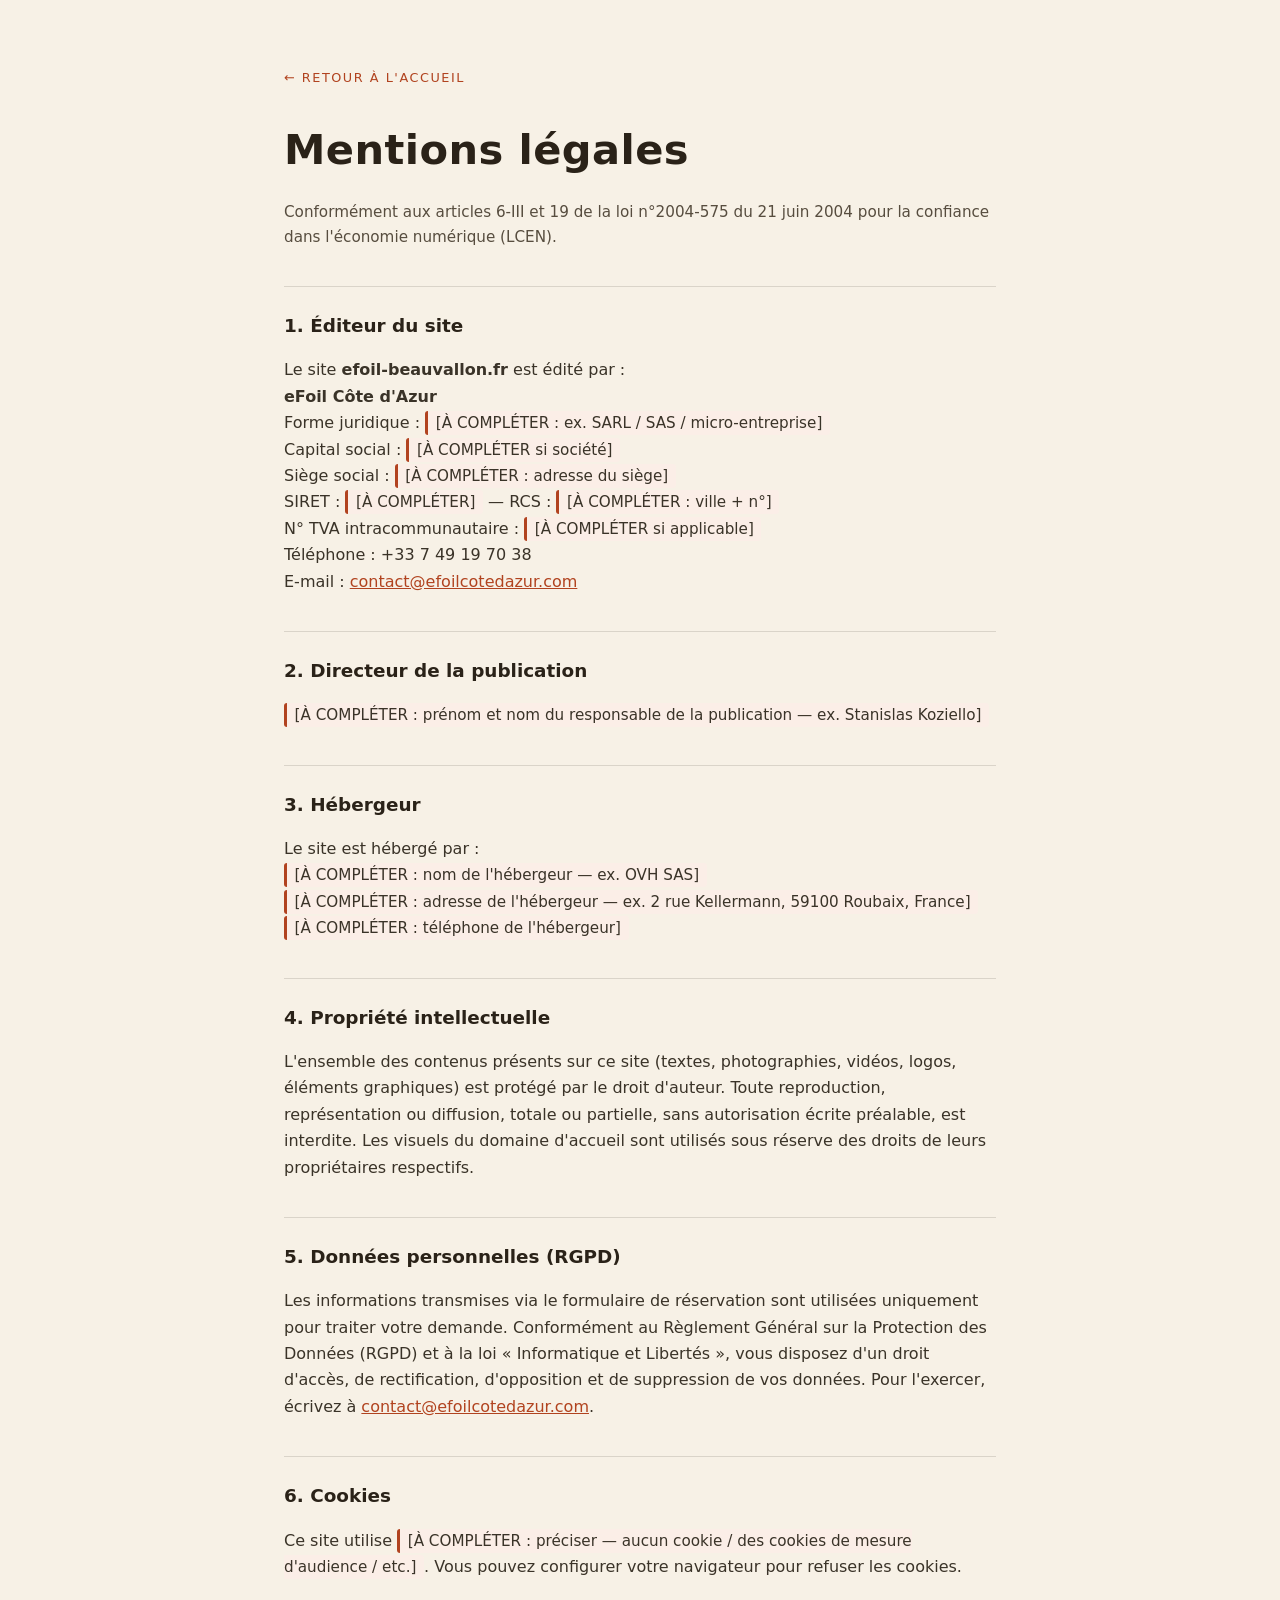
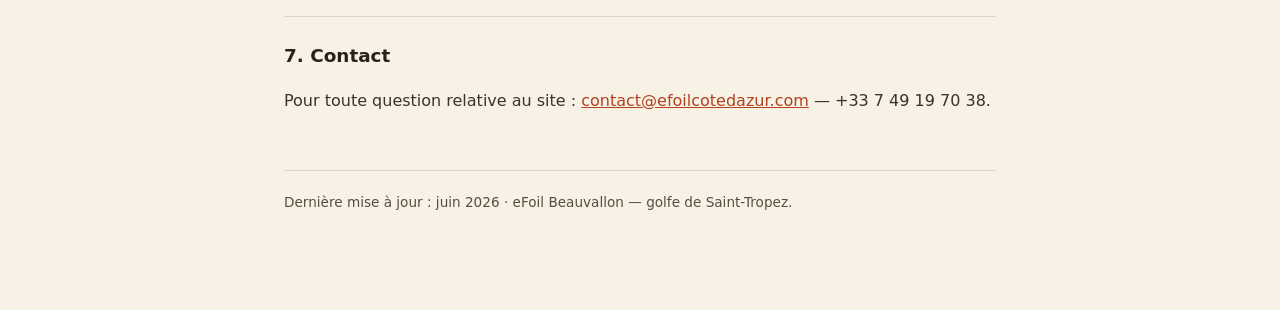
<file: mentions-legales.html>
<!doctype html>
<html lang="fr">
<head>
<meta charset="utf-8">
<meta name="viewport" content="width=device-width, initial-scale=1">
<meta name="robots" content="noindex,follow">
<title>Mentions légales — eFoil Beauvallon</title>
<link rel="canonical" href="https://efoil-beauvallon.fr/mentions-legales.html">
<style>
:root{ --cream:#f7f1e6; --sand:#efe6d4; --espresso:#2b2419; --terra:#b1431f; --taupe:#574d3f; --line:rgba(43,36,25,.14); }
*{ box-sizing:border-box; }
body{ margin:0; font-family:'Switzer',system-ui,-apple-system,'Segoe UI',Roboto,sans-serif; color:#2a2218; background:var(--cream); line-height:1.65; }
.wrap{ max-width:760px; margin:0 auto; padding:64px 24px 96px; }
a{ color:var(--terra); }
.back{ display:inline-block; font-size:.8rem; letter-spacing:.12em; text-transform:uppercase; margin-bottom:28px; text-decoration:none; }
h1{ font-size:clamp(1.9rem,4vw,2.6rem); margin:0 0 8px; letter-spacing:.01em; }
.sub{ color:var(--taupe); font-size:.95rem; margin-bottom:36px; }
h2{ font-size:1.15rem; margin:36px 0 10px; border-top:1px solid var(--line); padding-top:24px; }
p,li{ font-size:1rem; color:#3a3328; }
.todo{ background:#fbeee7; border-left:3px solid var(--terra); padding:.2em .5em; border-radius:3px; font-size:.95rem; }
footer{ margin-top:56px; border-top:1px solid var(--line); padding-top:20px; font-size:.85rem; color:var(--taupe); }
</style>
</head>
<body>
<div class="wrap">
  <a class="back" href="index.html">← Retour à l'accueil</a>
  <h1>Mentions légales</h1>
  <p class="sub">Conformément aux articles 6-III et 19 de la loi n°2004-575 du 21 juin 2004 pour la confiance dans l'économie numérique (LCEN).</p>

  <h2>1. Éditeur du site</h2>
  <p>
    Le site <strong>efoil-beauvallon.fr</strong> est édité par :<br>
    <strong>eFoil Côte d'Azur</strong><br>
    Forme juridique : <span class="todo">[À COMPLÉTER : ex. SARL / SAS / micro-entreprise]</span><br>
    Capital social : <span class="todo">[À COMPLÉTER si société]</span><br>
    Siège social : <span class="todo">[À COMPLÉTER : adresse du siège]</span><br>
    SIRET : <span class="todo">[À COMPLÉTER]</span> — RCS : <span class="todo">[À COMPLÉTER : ville + n°]</span><br>
    N° TVA intracommunautaire : <span class="todo">[À COMPLÉTER si applicable]</span><br>
    Téléphone : +33 7 49 19 70 38<br>
    E-mail : <a href="mailto:contact@efoilcotedazur.com">contact@efoilcotedazur.com</a>
  </p>

  <h2>2. Directeur de la publication</h2>
  <p><span class="todo">[À COMPLÉTER : prénom et nom du responsable de la publication — ex. Stanislas Koziello]</span></p>

  <h2>3. Hébergeur</h2>
  <p>
    Le site est hébergé par :<br>
    <span class="todo">[À COMPLÉTER : nom de l'hébergeur — ex. OVH SAS]</span><br>
    <span class="todo">[À COMPLÉTER : adresse de l'hébergeur — ex. 2 rue Kellermann, 59100 Roubaix, France]</span><br>
    <span class="todo">[À COMPLÉTER : téléphone de l'hébergeur]</span>
  </p>

  <h2>4. Propriété intellectuelle</h2>
  <p>L'ensemble des contenus présents sur ce site (textes, photographies, vidéos, logos, éléments graphiques) est protégé par le droit d'auteur. Toute reproduction, représentation ou diffusion, totale ou partielle, sans autorisation écrite préalable, est interdite. Les visuels du domaine d'accueil sont utilisés sous réserve des droits de leurs propriétaires respectifs.</p>

  <h2>5. Données personnelles (RGPD)</h2>
  <p>Les informations transmises via le formulaire de réservation sont utilisées uniquement pour traiter votre demande. Conformément au Règlement Général sur la Protection des Données (RGPD) et à la loi « Informatique et Libertés », vous disposez d'un droit d'accès, de rectification, d'opposition et de suppression de vos données. Pour l'exercer, écrivez à <a href="mailto:contact@efoilcotedazur.com">contact@efoilcotedazur.com</a>.</p>

  <h2>6. Cookies</h2>
  <p>Ce site utilise <span class="todo">[À COMPLÉTER : préciser — aucun cookie / des cookies de mesure d'audience / etc.]</span>. Vous pouvez configurer votre navigateur pour refuser les cookies.</p>

  <h2>7. Contact</h2>
  <p>Pour toute question relative au site : <a href="mailto:contact@efoilcotedazur.com">contact@efoilcotedazur.com</a> — +33 7 49 19 70 38.</p>

  <footer>Dernière mise à jour : juin 2026 · eFoil Beauvallon — golfe de Saint-Tropez.</footer>
</div>
</body>
</html>
</file>
